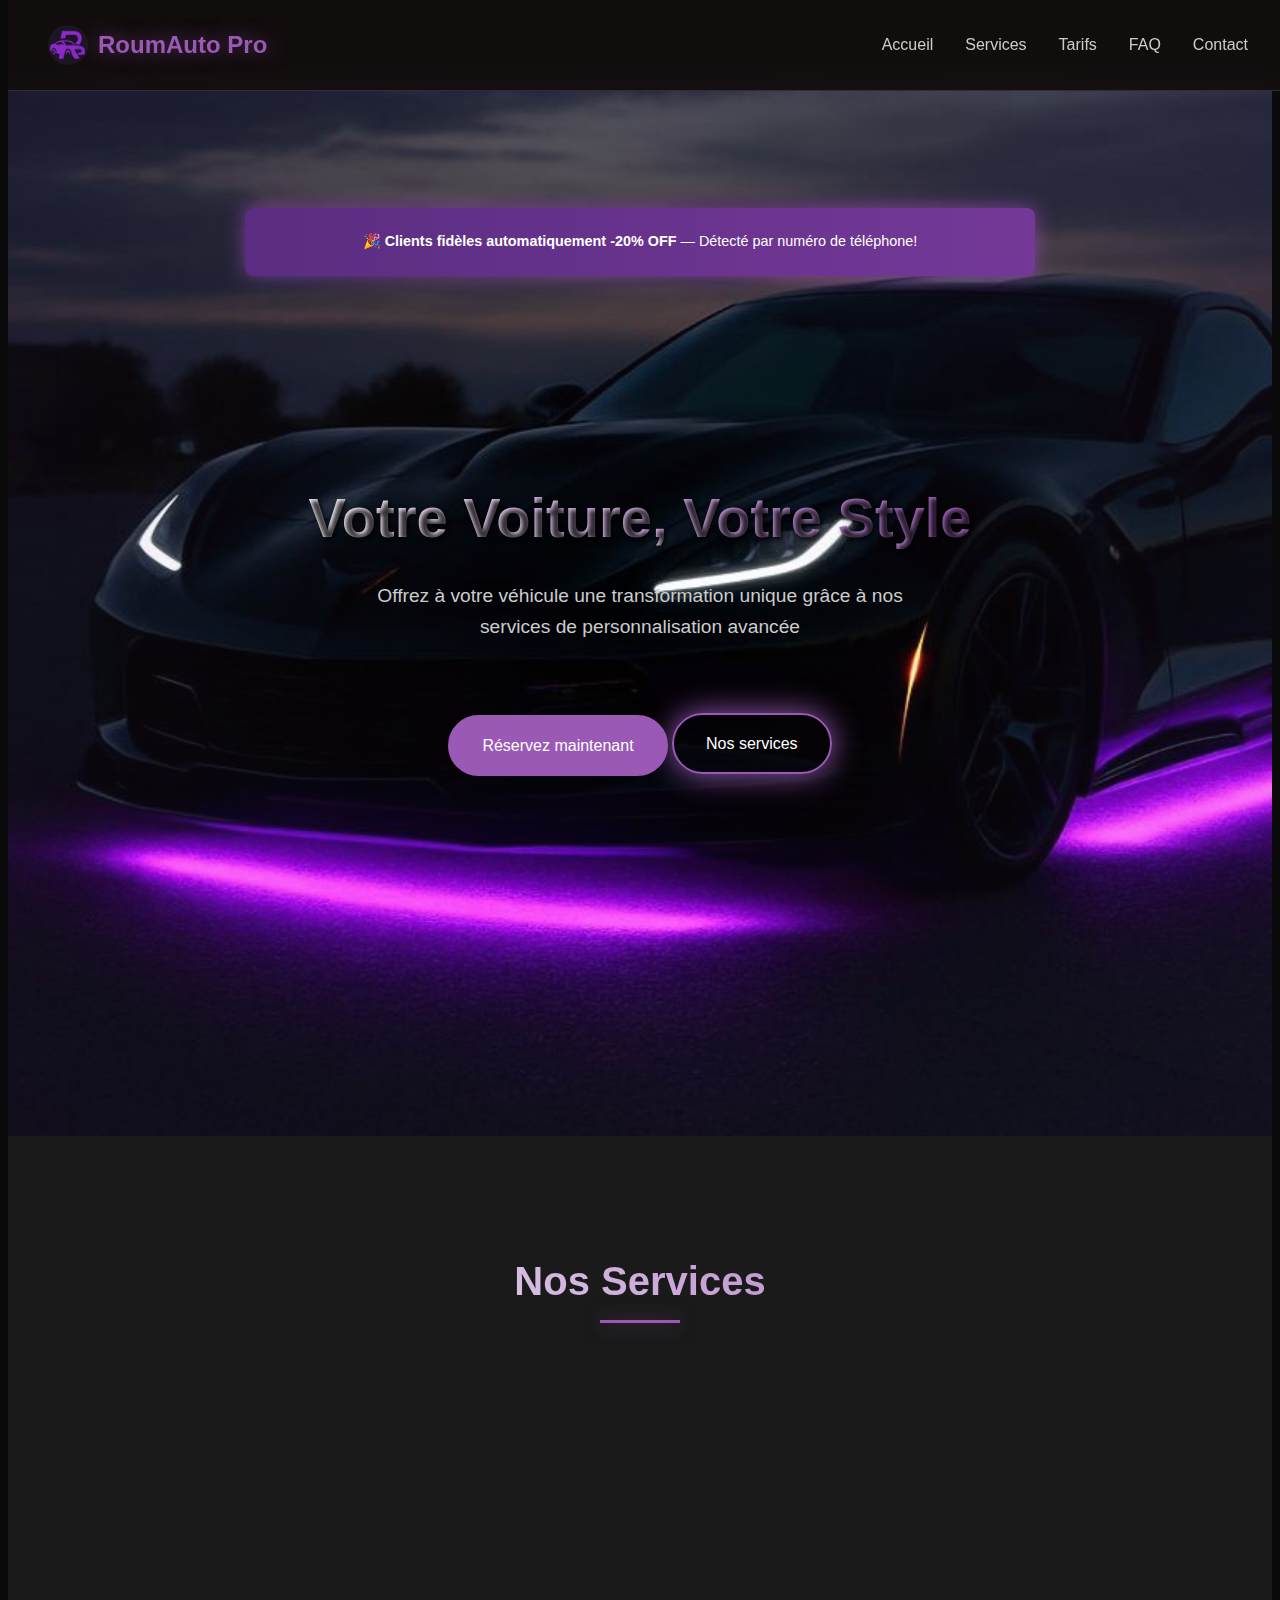
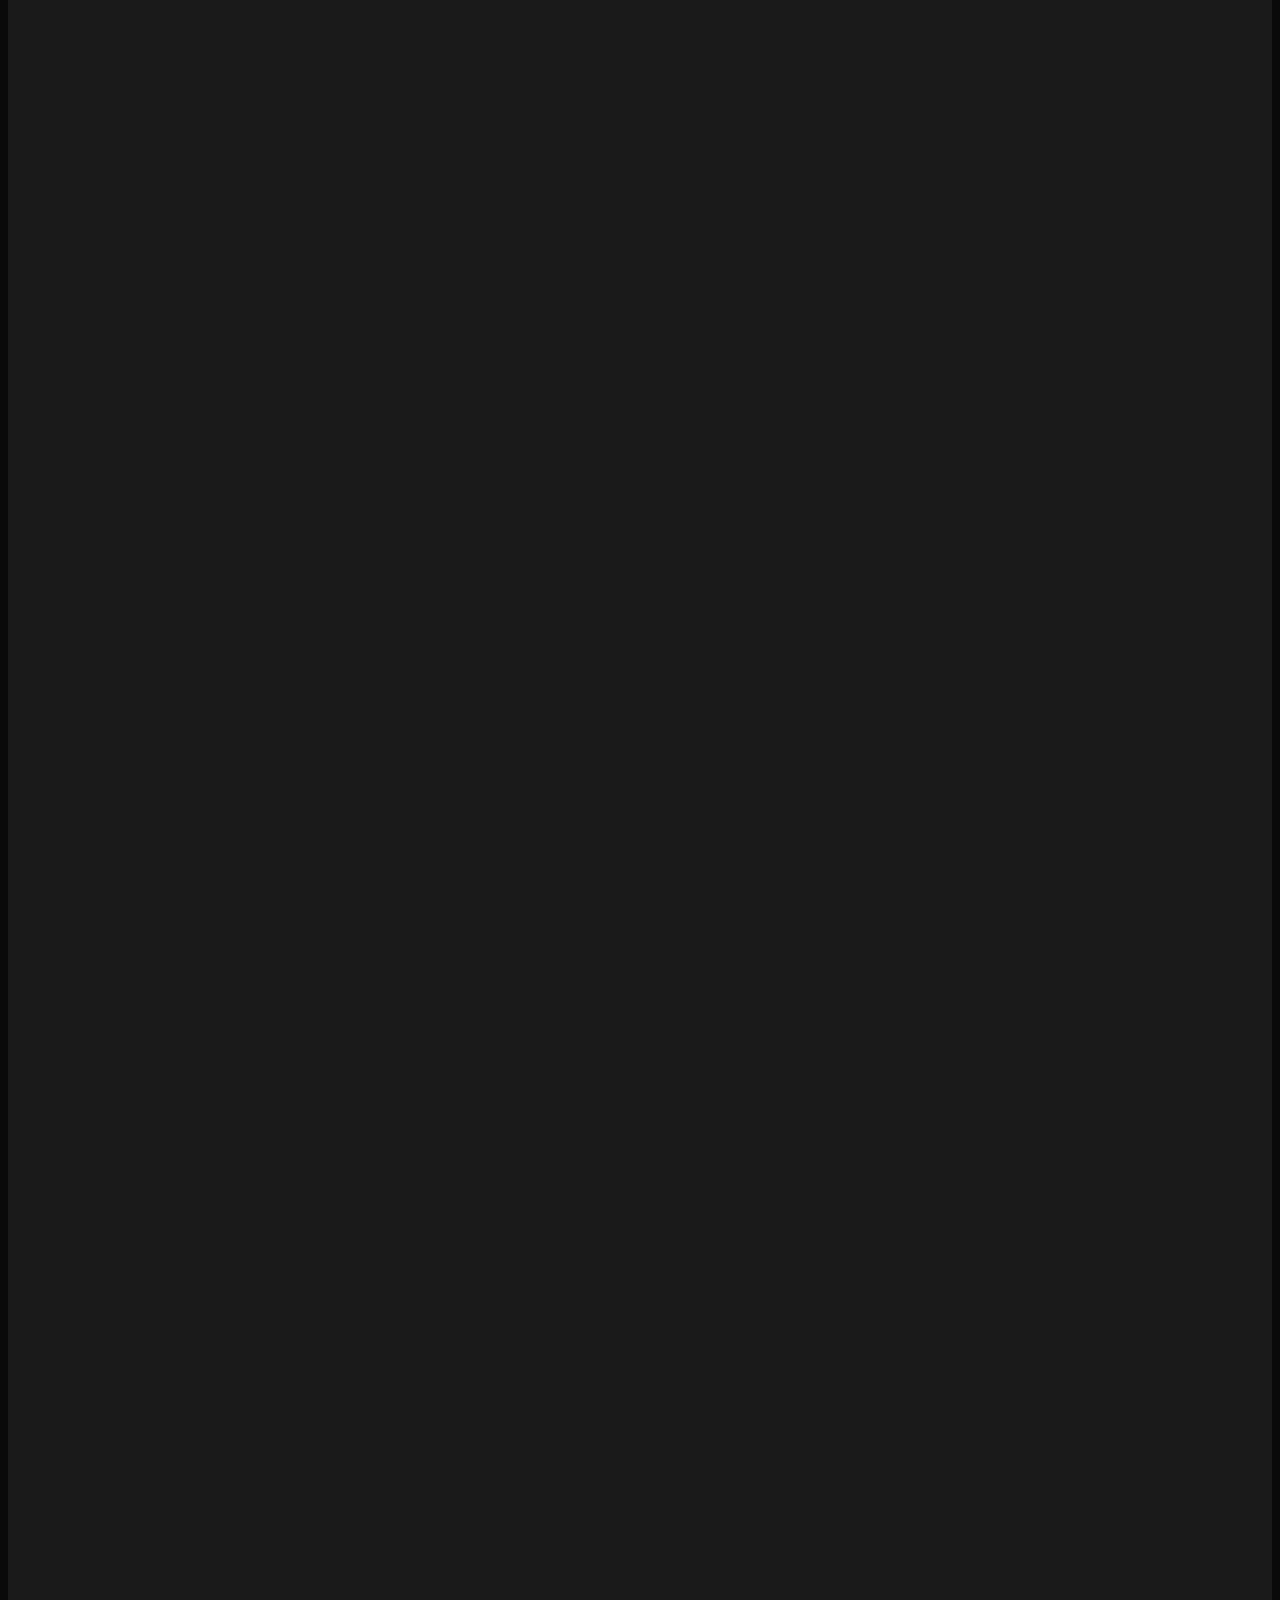
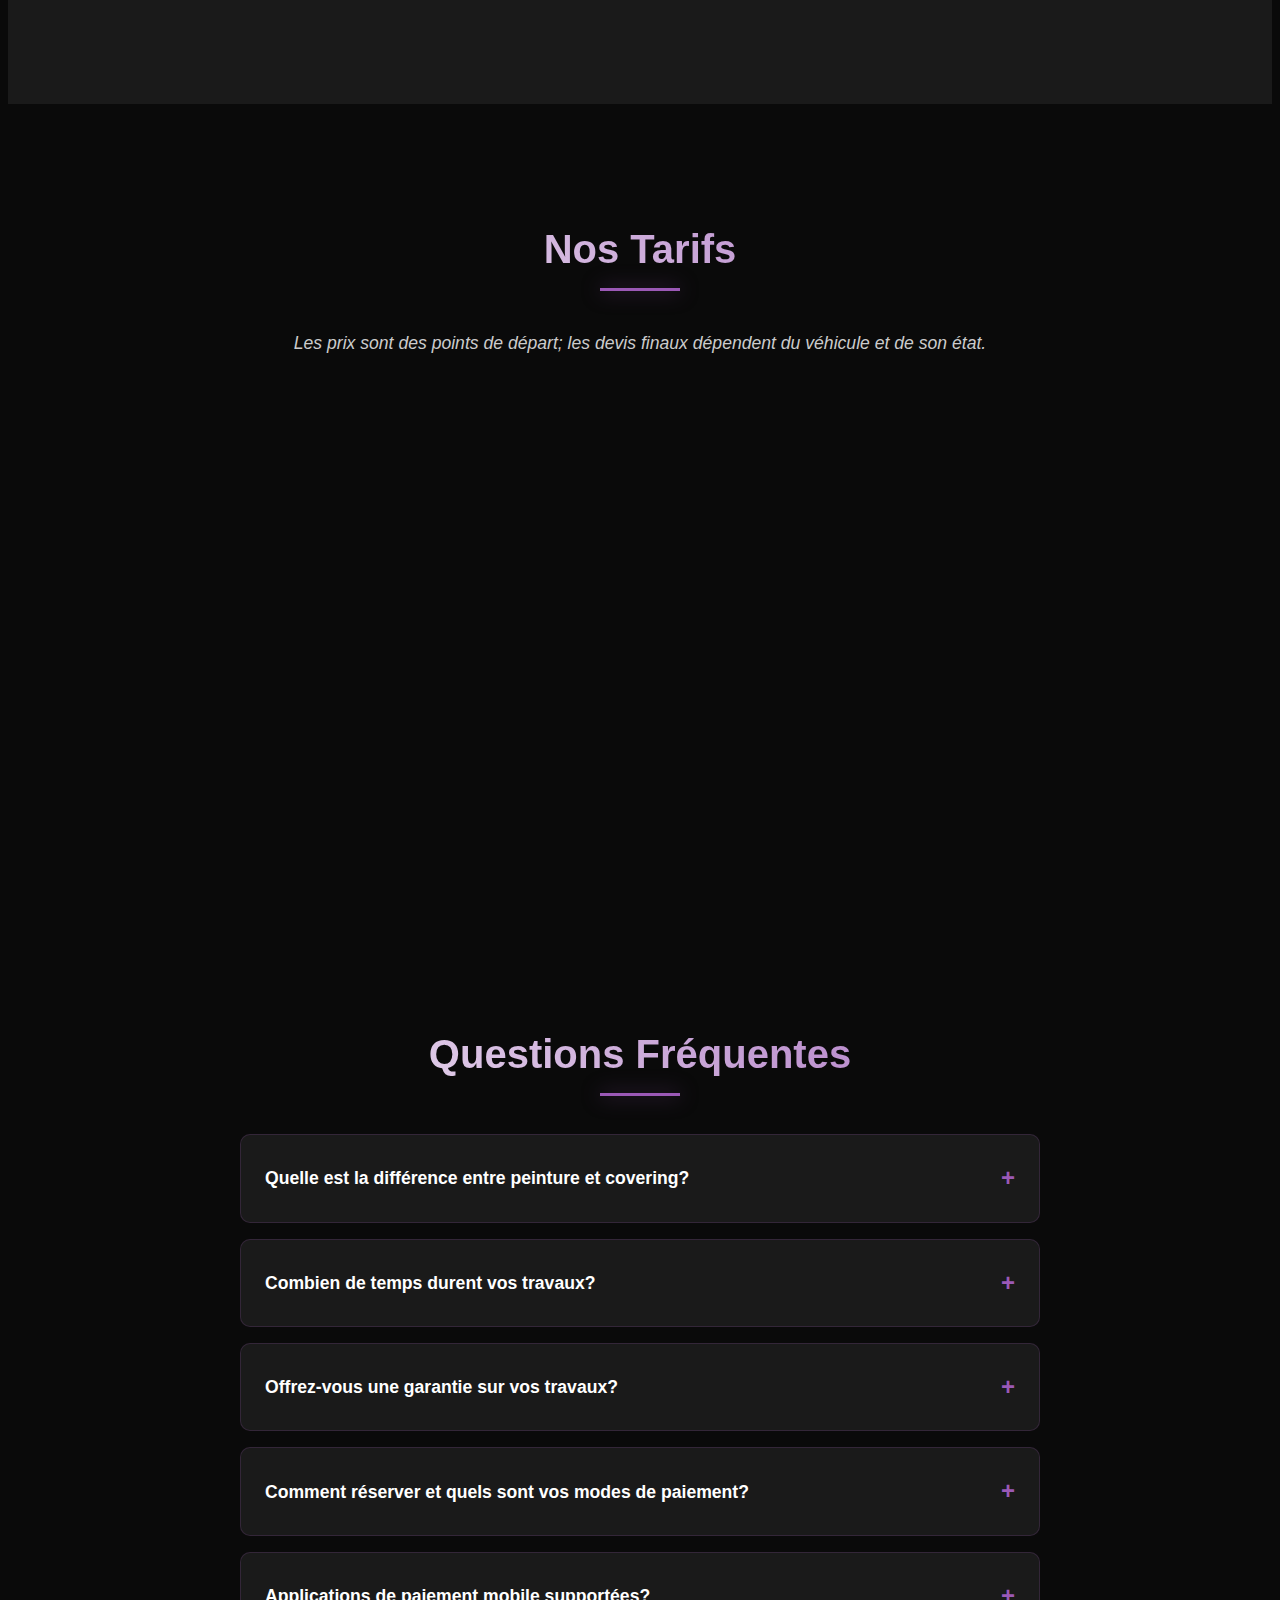
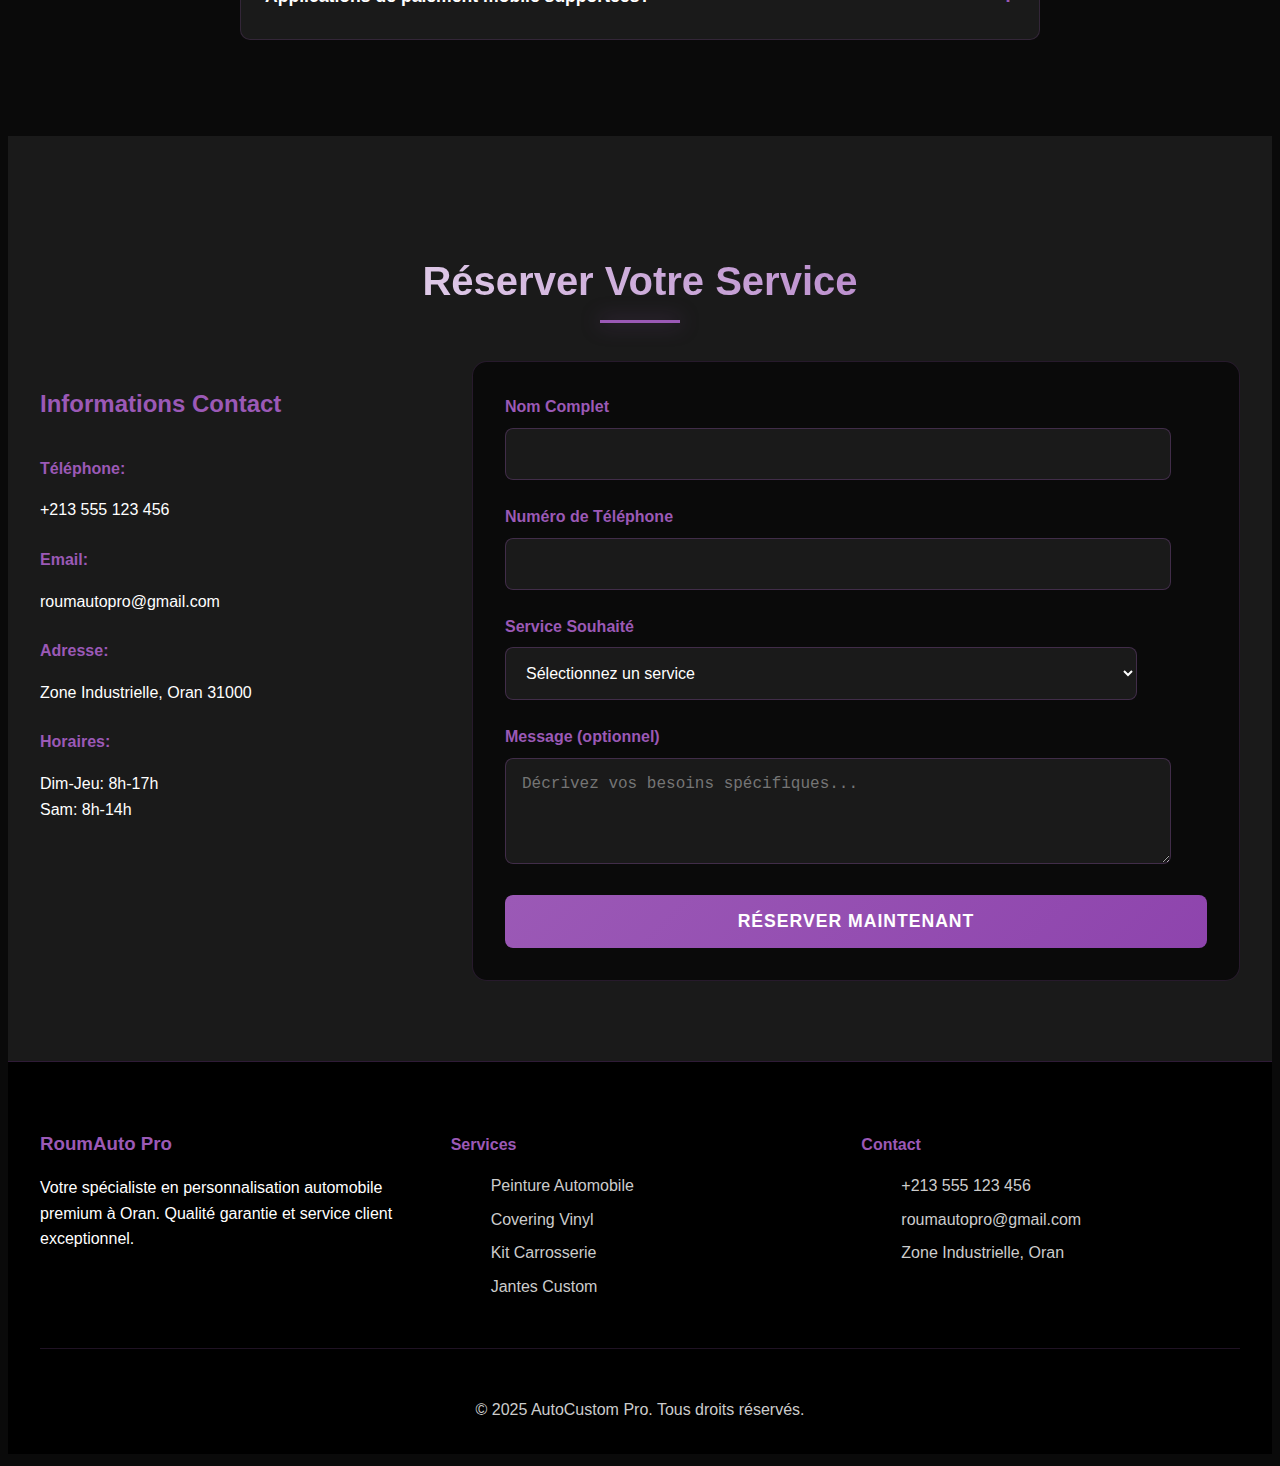
<file: index.html>
<!DOCTYPE html>
<html lang="fr">
<head>
    <meta charset="UTF-8">
    <meta name="viewport" content="width=device-width, initial-scale=1.0">
    <title>RoumAuto Pro</title>
    <link rel="stylesheet" href="style.css">
    <link rel="icon" type="image/png" href="logo.png">
</head>
<body>
    <!-- Navigation -->
    <nav class="navbar">
        <div class="container">
            <div class="nav-brand">
                <img src="logo.png" alt="RoumAuto Logo" class="logo">
    <h2>RoumAuto Pro</h2>
            </div>
            <div class="nav-menu" id="nav-menu">
                <a href="#home" class="nav-link">Accueil</a>
                <a href="#services" class="nav-link">Services</a>
                <a href="#pricing" class="nav-link">Tarifs</a>
                <a href="#faq" class="nav-link">FAQ</a>
                <a href="#contact" class="nav-link">Contact</a>
            </div>
            <div class="nav-toggle" id="nav-toggle">
                <span></span>
                <span></span>
                <span></span>
            </div>
        </div>
    </nav>

    <!-- Discount Banner -->
    <div class="discount-banner">
        <div class="container">
            <p>🎉 <strong>Clients fidèles automatiquement -20% OFF</strong> — Détecté par numéro de téléphone!</p>
        </div>
    </div>

    <!-- Hero Section -->
    <section id="home" class="hero">
        <div class="hero-overlay"></div>
        <div class="hero-content">
            <div class="container">
                <h1 class="hero-title">Votre Voiture, Votre Style</h1>
                <p class="hero-subtitle">Offrez à votre véhicule une transformation unique grâce à nos services de personnalisation avancée</p>
                <a href="#contact" class="btn">Réservez maintenant</a>
            <a href="#services" class="btn btn-secondary">Nos services</a>
            </div>
        </div>
    </section>

    <!-- Services Section -->
    <section id="services" class="services">
        <div class="container">
            <h2 class="section-title">Nos Services</h2>
            <div class="services-grid">
                <div class="service-card">
                    <div class="service-image">
                        <img src="p.jpg" width="370" alt="Peinture Auto" loading="lazy">
                    </div>
                    <div class="service-content">
                        <h3>Peinture Automobile</h3>
                        <p>Peinture complète de votre véhicule avec des finitions premium. Préparation minutieuse, apprêt de qualité et vernis protecteur pour un résultat durable.</p>
                        <span class="service-price">À partir de 120,000 DZD</span>
                    </div>
                </div>

                <div class="service-card">
                    <div class="service-image">
                        <img src="c.jpg" width="370" alt="Covering Vinyl" loading="lazy">
                    </div>
                    <div class="service-content">
                        <h3>Covering Vinyl Complet</h3>
                        <p>Installation de film vinyle haute qualité pour changer la couleur de votre véhicule. Protection de la peinture d'origine avec des finitions mat, brillant ou carbone.</p>
                        <span class="service-price">À partir de 180,000 DZD</span>
                    </div>
                </div>

                <div class="service-card">
                    <div class="service-image">
                        <img src="k.jpg" width="370" alt="Kit Carrosserie" loading="lazy">
                    </div>
                    <div class="service-content">
                        <h3>Installation Kit Carrosserie</h3>
                        <p>Pose de kits carrosserie sport : spoilers, jupes latérales, pare-chocs modifiés. Installation professionnelle et peinture assortie.</p>
                        <span class="service-price">À partir de 90,000 DZD</span>
                    </div>
                </div>

                <div class="service-card">
                    <div class="service-image">
                        <img src="j.jpg" alt="Jantes Custom" loading="lazy">
                    </div>
                    <div class="service-content">
                        <h3>Personnalisation Jantes</h3>
                        <p>Customisation de jantes : peinture, polissage, finitions spéciales. Large gamme de couleurs et d'effets pour un style unique.</p>
                        <span class="service-price">20,000 DZD par roue</span>
                    </div>
                </div>

                <div class="service-card">
                    <div class="service-image">
                        <img src="g.jpg" alt="Vitres Teintées" loading="lazy">
                    </div>
                    <div class="service-content">
                        <h3>Vitres Teintées</h3>
                        <p>Film solaire haute qualité pour vos vitres. Protection UV, intimité et esthétique. Plusieurs niveaux de teinte disponibles.</p>
                        <span class="service-price">À partir de 15,000 DZD</span>
                    </div>
                </div>

                <div class="service-card">
                    <div class="service-image">
                        <img src="car.jpg" alt="Phares Teintés" loading="lazy">
                    </div>
                    <div class="service-content">
                        <h3>Teinte Phares/Feux</h3>
                        <p>Personnalisation de vos phares et feux arrière avec films teintés. Look sportif garanti tout en respectant la réglementation.</p>
                        <span class="service-price">À partir de 10,000 DZD</span>
                    </div>
                </div>

                <div class="service-card">
                    <div class="service-image">
                        <img src="r.jpg" alt="Stickers Graphics" loading="lazy">
                    </div>
                    <div class="service-content">
                        <h3>Stickers & Graphics</h3>
                        <p>Création et pose de stickers personnalisés, bandes sportives, logos. Design unique selon vos envies avec des matériaux durables.</p>
                        <span class="service-price">À partir de 13,000 DZD</span>
                    </div>
                </div>

                <div class="service-card">
                    <div class="service-image">
                        <img src="z.jpg" alt="Coating Céramique" loading="lazy">
                    </div>
                    <div class="service-content">
                        <h3>Coating Céramique</h3>
                        <p>Protection céramique longue durée pour votre carrosserie. Brillance exceptionnelle et protection contre les rayures et UV.</p>
                        <span class="service-price">À partir de 40,000 DZD</span>
                    </div>
                </div>

                <div class="service-card">
                    <div class="service-image">
                        <img src="t.png" alt="Film Protection" loading="lazy">
                    </div>
                    <div class="service-content">
                        <h3>PPF Pare-chocs Avant</h3>
                        <p>Film de protection transparent pour pare-chocs avant. Protection contre les impacts de graviers et rayures du quotidien.</p>
                        <span class="service-price">À partir de 55,000 DZD</span>
                    </div>
                </div>
            </div>
        </div>
    </section>

    <!-- Pricing Section -->
    <section id="pricing" class="pricing">
        <div class="container">
            <h2 class="section-title">Nos Tarifs</h2>
            <p class="pricing-note">Les prix sont des points de départ; les devis finaux dépendent du véhicule et de son état.</p>
            
            <div class="pricing-grid">
                <div class="pricing-card">
                    <h3>Services Carrosserie</h3>
                    <ul class="pricing-list">
                        <li><span>Peinture Automobile</span> <strong>120,000 DZD</strong></li>
                        <li><span>Covering Vinyl Complet</span> <strong>180,000 DZD</strong></li>
                        <li><span>Kit Carrosserie</span> <strong>90,000 DZD</strong></li>
                        <li><span>Coating Céramique</span> <strong>40,000 DZD</strong></li>
                        <li><span>PPF Pare-chocs</span> <strong>55,000 DZD</strong></li>
                    </ul>
                </div>

                <div class="pricing-card featured">
                    <div class="featured-badge">Populaire</div>
                    <h3>Services Esthétiques</h3>
                    <ul class="pricing-list">
                        <li><span>Jantes (par roue)</span> <strong>20,000 DZD</strong></li>
                        <li><span>Vitres Teintées</span> <strong>15,000 DZD</strong></li>
                        <li><span>Phares/Feux Teintés</span> <strong>10,000 DZD</strong></li>
                        <li><span>Stickers & Graphics</span> <strong>13,000 DZD</strong></li>
                    </ul>
                </div>

                <div class="pricing-card">
                    <h3>Avantages Clients</h3>
                    <ul class="pricing-list">
                        <li><span>Nouveaux clients</span> <strong>Prix standard</strong></li>
                        <li><span>Clients fidèles</span> <strong>-20% AUTO</strong></li>
                        <li><span>Garantie travaux</span> <strong>1 an incluse</strong></li>
                        <li><span>Devis gratuit</span> <strong>0 DZD</strong></li>
                    </ul>
                </div>
            </div>
        </div>
    </section>
    <!-- FAQ Section -->
    <section id="faq" class="faq">
        <div class="container">
            <h2 class="section-title">Questions Fréquentes</h2>
            <div class="faq-container">
                <div class="faq-item">
                    <div class="faq-question" tabindex="0">
                        <h3>Quelle est la différence entre peinture et covering?</h3>
                        <span class="faq-icon">+</span>
                    </div>
                    <div class="faq-answer">
                        <p>La peinture est définitive et modifie la couleur originale du véhicule. Le covering vinyl est réversible et protège la peinture d'origine. Le vinyl offre plus d'options de finitions (mat, brillant, carbone, chrome).</p>
                    </div>
                </div>

                <div class="faq-item">
                    <div class="faq-question" tabindex="0">
                        <h3>Combien de temps durent vos travaux?</h3>
                        <span class="faq-icon">+</span>
                    </div>
                    <div class="faq-answer">
                        <p>Vitres teintées: 1 jour, Jantes: 2-3 jours, Covering complet: 3-5 jours, Peinture complète: 7-10 jours, Kit carrosserie: 5-7 jours. Les délais peuvent varier selon la complexité.</p>
                    </div>
                </div>

                <div class="faq-item">
                    <div class="faq-question" tabindex="0">
                        <h3>Offrez-vous une garantie sur vos travaux?</h3>
                        <span class="faq-icon">+</span>
                    </div>
                    <div class="faq-answer">
                        <p>Oui, tous nos travaux sont garantis 1 an contre les défauts de fabrication et d'installation. Le covering vinyl est garanti 3 ans et le coating céramique 2 ans.</p>
                    </div>
                </div>

                <div class="faq-item">
                    <div class="faq-question" tabindex="0">
                        <h3>Comment réserver et quels sont vos modes de paiement?</h3>
                        <span class="faq-icon">+</span>
                    </div>
                    <div class="faq-answer">
                        <p>Réservation via le formulaire ci-dessous ou par téléphone. Paiements acceptés: Baridi Mob, Dahabiya, espèces, virements bancaires. Acompte de 30% requis à la réservation.</p>
                    </div>
                </div>

                <div class="faq-item">
                    <div class="faq-question" tabindex="0">
                        <h3>Applications de paiement mobile supportées?</h3>
                        <span class="faq-icon">+</span>
                    </div>
                    <div class="faq-answer">
                        <p>Nous acceptons Baridi Mob, Dahabiya, et les paiements main à main. Possibilité de connecter directement avec ces apps pour faciliter les transactions. QR codes disponibles en atelier.</p>
                    </div>
                </div>
            </div>
        </div>
    </section>

    <!-- Contact Section -->
    <section id="contact" class="contact">
        <div class="container">
            <h2 class="section-title">Réserver Votre Service</h2>
            <div class="contact-content">
                <div class="contact-info">
                    <h3>Informations Contact</h3>
                    <div class="contact-item">
                        <strong>Téléphone:</strong>
                        <p>+213 555 123 456</p>
                    </div>
                    <div class="contact-item">
                        <strong>Email:</strong>
                        <p>roumautopro@gmail.com</p>
                    </div>
                    <div class="contact-item">
                        <strong>Adresse:</strong>
                        <p>Zone Industrielle, Oran 31000</p>
                    </div>
                    <div class="contact-item">
                        <strong>Horaires:</strong>
                        <p>Dim-Jeu: 8h-17h<br>Sam: 8h-14h</p>
                    </div>
                </div>

                <div class="contact-form-container">
                    <form id="booking-form" class="contact-form">
                        <div class="form-group">
                            <label for="name">Nom Complet</label>
                            <input type="text" id="name" name="name" required>
                        </div>

                        <div class="form-group">
                            <label for="phone">Numéro de Téléphone</label>
                            <input type="tel" id="phone" name="phone" required>
                        </div>

                        <div class="form-group">
                            <label for="service">Service Souhaité</label>
                            <select id="service" name="service" required>
                                <option value="">Sélectionnez un service</option>
                                <option value="peinture">Peinture Automobile - 120,000 DZD</option>
                                <option value="vinyl">Covering Vinyl Complet - 180,000 DZD</option>
                                <option value="bodykit">Kit Carrosserie - 90,000 DZD</option>
                                <option value="rims">Jantes Customization - 20,000 DZD/roue</option>
                                <option value="tint">Vitres Teintées - 15,000 DZD</option>
                                <option value="lights">Phares/Feux Teintés - 10,000 DZD</option>
                                <option value="decals">Stickers & Graphics - 13,000 DZD</option>
                                <option value="ceramic">Coating Céramique - 40,000 DZD</option>
                                <option value="ppf">PPF Pare-chocs - 55,000 DZD</option>
                            </select>
                        </div>

                        <div class="form-group">
                            <label for="message">Message (optionnel)</label>
                            <textarea id="message" name="message" rows="4" placeholder="Décrivez vos besoins spécifiques..."></textarea>
                        </div>

                        <button type="submit" class="submit-button">Réserver Maintenant</button>
                    </form>
                </div>
            </div>
        </div>
    </section>

    <!-- Footer -->
    <footer class="footer">
        <div class="container">
            <div class="footer-content">
                <div class="footer-section">
                    <h3>RoumAuto Pro</h3>
                    <p>Votre spécialiste en personnalisation automobile premium à Oran. Qualité garantie et service client exceptionnel.</p>
                </div>
                
                <div class="footer-section">
                    <h4>Services</h4>
                    <ul>
                        <li>Peinture Automobile</li>
                        <li>Covering Vinyl</li>
                        <li>Kit Carrosserie</li>
                        <li>Jantes Custom</li>
                    </ul>
                </div>
                
                <div class="footer-section">
                    <h4>Contact</h4>
                    <ul>
                        <li>+213 555 123 456</li>
                        <li>roumautopro@gmail.com</li>
                        <li>Zone Industrielle, Oran</li>
                    </ul>
                </div>
            </div>
            
            <div class="footer-bottom">
                <p>&copy; 2025 AutoCustom Pro. Tous droits réservés.</p>
            </div>
        </div>
    </footer>

    <!-- Price Confirmation Modal -->
    <div id="price-modal" class="modal">
        <div class="modal-content">
            <span class="modal-close">&times;</span>
            <h3>Confirmation de Réservation</h3>
            <div id="price-details"></div>
            <div class="modal-buttons">
                <button id="confirm-booking" class="confirm-button">Confirmer la Réservation</button>
                <button id="cancel-booking" class="cancel-button">Annuler</button>
            </div>
        </div>
    </div>

    <!-- Success Modal -->
    <div id="success-modal" class="modal">
        <div class="modal-content success">
            <span class="modal-close">&times;</span>
            <h3>✅ Réservation Confirmée!</h3>
            <p>Votre réservation a été enregistrée avec succès. Nous vous contacterons sous 24h pour confirmer le rendez-vous.</p>
            <button class="ok-button" onclick="closeModal('success-modal')">OK</button>
        </div>
    </div>

    <script src="script.js"></script>
</body>

</html>
</file>
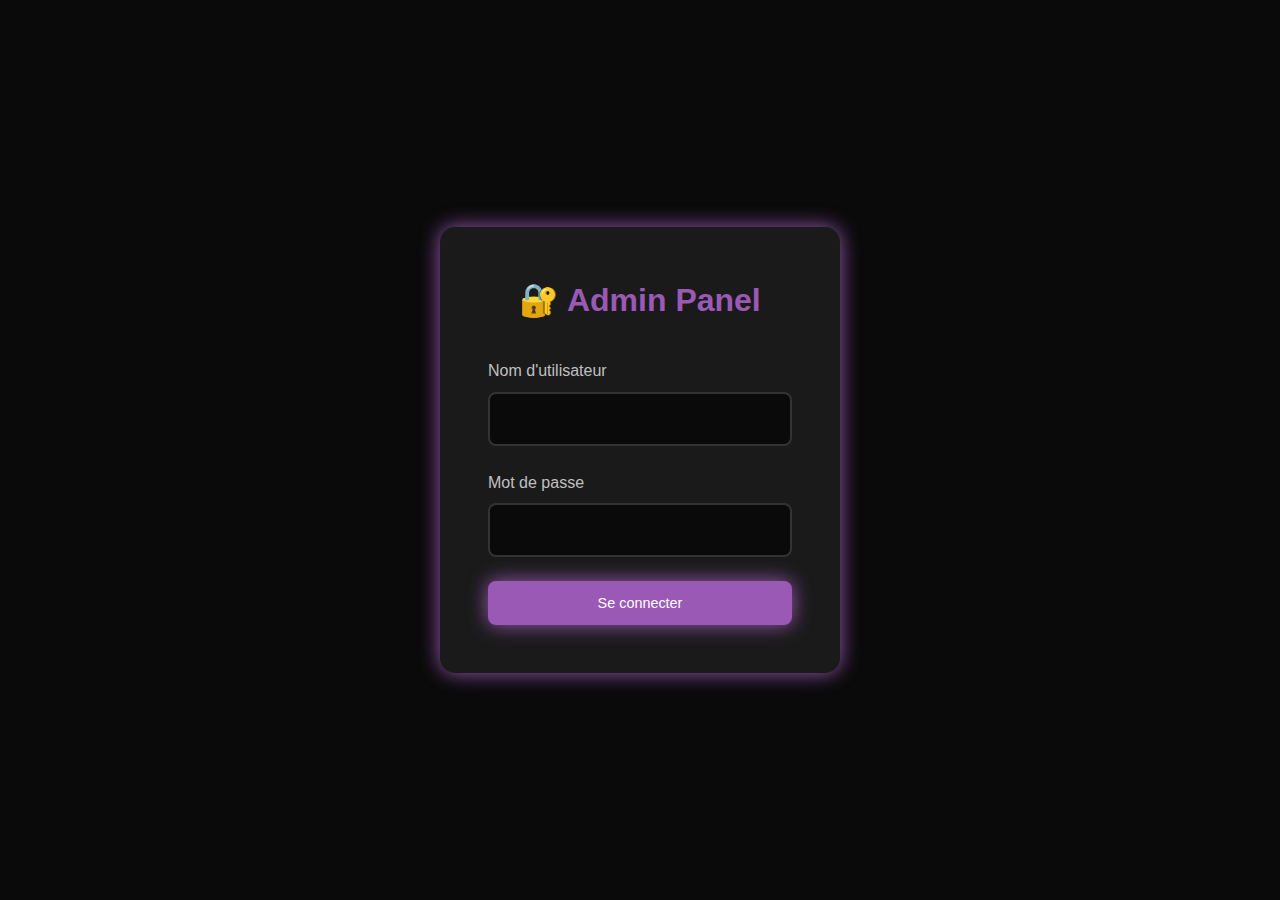
<file: admin.html>
<!DOCTYPE html>
<html lang="fr">
<head>
    <meta charset="UTF-8">
    <meta name="viewport" content="width=device-width, initial-scale=1.0">
    <title>Admin Panel - RoumAuto</title>
    <link rel="stylesheet" href="admin.css">
    <link rel="icon" type="image/png" href="logo.png">
    </head>
<body>
    <!-- Login Section -->
    <div id="loginSection" class="login-container">
        <form class="login-form" id="loginForm">
            <h2>🔐 Admin Panel</h2>
            <div class="form-group">
                <label for="username">Nom d'utilisateur</label>
                <input type="text" id="username" name="username" required>
            </div>
            <div class="form-group">
                <label for="password">Mot de passe</label>
                <input type="password" id="password" name="password" required>
            </div>
            <button type="submit" class="btn" style="width: 100%;">Se connecter</button>
            <div id="loginError"></div>
        </form>
    </div>

    <!-- Dashboard Section -->
    <div id="dashboardSection" class="dashboard">
        <div class="container">
            <!-- Header -->
            <div class="header">
                <div class="logo">RoumAuto Admin</div>
                <div class="user-info">
                    <span>👨‍💼 Admin</span>
                    <button onclick="logout()" class="btn btn-secondary btn-small">Déconnexion</button>
                    <a href="index.html" class="btn btn-small">Retour au site</a>
                </div>
            </div>

            <!-- Statistics -->
            <div class="stats-grid">
                <div class="stat-card">
                    <span class="stat-number" id="totalOrders">0</span>
                    <div class="stat-label">Total Commandes</div>
                </div>
                <div class="stat-card">
                    <span class="stat-number" id="returningCustomers">0</span>
                    <div class="stat-label">Clients Fidèles</div>
                </div>
                <div class="stat-card">
                    <span class="stat-number" id="totalRevenue">0 DZD</span>
                    <div class="stat-label">Chiffre d'Affaires</div>
                </div>
                <div class="stat-card">
                    <span class="stat-number" id="averageOrder">0 DZD</span>
                    <div class="stat-label">Panier Moyen</div>
                </div>
            </div>

            <!-- Commands Management -->
            <div class="commands-section">
                <div class="section-header">
                    <h3 class="section-title">Gestion des Commandes</h3>
                    <button onclick="openAddModal()" class="btn btn-success">➕ Nouvelle Commande</button>
                </div>

                <!-- Search and Filter -->
                <div class="search-filter">
                    <input type="text" id="searchInput" placeholder="🔍 Rechercher par nom, téléphone..." onkeyup="filterOrders()">
                    <select id="serviceFilter" onchange="filterOrders()">
                        <option value="">Tous les services</option>
                        <option value="peinture">Peinture Auto</option>
                        <option value="wrap">Vinyl Wrap</option>
                        <option value="bodykit">Body Kit</option>
                        <option value="jantes">Jantes Custom</option>
                        <option value="vitre">Teinte Vitres</option>
                        <option value="phares">Teinte Phares</option>
                        <option value="decals">Décals & Graphiques</option>
                        <option value="ceramique">Revêtement Céramique</option>
                        <option value="ppf">PPF</option>
                    </select>
                    <select id="discountFilter" onchange="filterOrders()">
                        <option value="">Tous les clients</option>
                        <option value="true">Clients fidèles</option>
                        <option value="false">Nouveaux clients</option>
                    </select>
                </div>

                <div class="table-container">
                    <table id="ordersTable">
                        <thead>
                            <tr>
                                <th>ID</th>
                                <th>Nom</th>
                                <th>Téléphone</th>
                                <th>Service</th>
                                <th>Prix de Base</th>
                                <th>Remise</th>
                                <th>Prix Final</th>
                                <th>Message</th>
                                <th>Date</th>
                                <th>Actions</th>
                            </tr>
                        </thead>
                        <tbody id="ordersTableBody">
                            <!-- Orders will be loaded here -->
                        </tbody>
                    </table>
                    <div id="emptyState" class="empty-state" style="display: none;">
                        <div class="empty-state-icon">📋</div>
                        <h3>Aucune commande trouvée</h3>
                        <p>Les commandes apparaîtront ici une fois soumises.</p>
                    </div>
                </div>
            </div>
        </div>
    </div>

    <!-- Add/Edit Order Modal -->
    <div id="orderModal" class="modal">
        <div class="modal-content">
            <div class="modal-header">
                <h3 id="modalTitle">Nouvelle Commande</h3>
                <button class="close" onclick="closeModal('orderModal')">&times;</button>
            </div>
            <form id="orderForm">
                <input type="hidden" id="editOrderId">
                <div class="form-group">
                    <label for="editName">Nom complet *</label>
                    <input type="text" id="editName" name="name" required>
                </div>
                <div class="form-group">
                    <label for="editPhone">Téléphone *</label>
                    <input type="tel" id="editPhone" name="phone" required>
                </div>
                <div class="form-group">
                    <label for="editService">Service *</label>
                    <select id="editService" name="service" required>
                        <option value="">Choisissez un service</option>
                        <option value="peinture">Peinture Auto</option>
                        <option value="wrap">Vinyl Wrap (complet)</option>
                        <option value="bodykit">Installation Body Kit</option>
                        <option value="jantes">Personnalisation Jantes</option>
                        <option value="vitre">Teinte Vitres</option>
                        <option value="phares">Teinte Phares</option>
                        <option value="decals">Décals & Graphiques</option>
                        <option value="ceramique">Revêtement Céramique</option>
                        <option value="ppf">PPF (pare-chocs avant)</option>
                    </select>
                </div>
                <div class="form-group">
                    <label for="editMessage">Message</label>
                    <textarea id="editMessage" name="message" rows="3"></textarea>
                </div>
                <div style="display: flex; gap: 1rem; justify-content: flex-end;">
                    <button type="button" onclick="closeModal('orderModal')" class="btn btn-secondary">Annuler</button>
                    <button type="submit" class="btn btn-success">Sauvegarder</button>
                </div>
            </form>
        </div>
    </div>

    <!-- Delete Confirmation Modal -->
    <div id="deleteModal" class="modal">
        <div class="modal-content">
            <div class="modal-header">
                <h3>Confirmer la Suppression</h3>
                <button class="close" onclick="closeModal('deleteModal')">&times;</button>
            </div>
            <p>Êtes-vous sûr de vouloir supprimer cette commande ? Cette action est irréversible.</p>
            <div style="display: flex; gap: 1rem; justify-content: flex-end; margin-top: 2rem;">
                <button onclick="closeModal('deleteModal')" class="btn btn-secondary">Annuler</button>
                <button id="confirmDelete" class="btn btn-danger">Supprimer</button>
            </div>
        </div>
    </div>
    <script src="admin.js"></script>
</body>
</html>
</file>
<file: style.css>
:root {
    --primary-color: #9b59b6;
    --secondary-color: #8e44ad;
    --dark-bg: #0a0a0a;
    --card-bg: #1a1a1a;
    --text-light: #ffffff;
    --text-gray: #cccccc;
    --accent-glow: 0 0 20px rgba(155, 89, 182, 0.6);
    --transition: all 0.3s cubic-bezier(0.4, 0, 0.2, 1);
}
html {
    scroll-behavior: smooth;
}

body {
    font-family: 'Arial', sans-serif;
    background-color: var(--dark-bg);
    color: var(--text-light);
    line-height: 1.6;
    overflow-x: hidden;
}
/* Navigation */
.navbar {
    position: fixed;
    top: 0;
    width: 100%;
    background: rgba(19, 14, 14, 0.95);
    backdrop-filter: blur(10px);
    z-index: 1000;
    border-bottom: 1px solid rgba(155, 89, 182, 0.3);
    transition: all 0.3s ease; /* عشان نجهز للأنيميشن */
    height: 90px;             /* ارتفاع أصغر */
}
.navbar .container {
    height: 100%;
    display: flex;
    justify-content: space-between;
    align-items: center;
    padding: 0 20px; /* بس يمين/يسار */
}

.nav-brand {
  display: flex;
  align-items: center;
  gap: 10px; /* space between logo and text */
}

.nav-brand .logo {
  width: 40px;
  height: 40px;
  border-radius: 50%; /* makes it circular */
}
.container {
    max-width: 1200px;
    margin: 0 auto;
    padding: 0 20px;
}
.nav-brand h2 {
    color: var(--primary-color);
    font-size: 1.5rem;
    text-shadow: var(--accent-glow);
}
.nav-menu {
    display: flex;
    list-style: none;
    gap: 2rem;
}
.nav-link {
    color: var(--text-gray);
    text-decoration: none;
    transition: var(--transition);
    position: relative; /* required for ::after */
}

/* Underline animation base */
.nav-link::after {
    content: "";
    position: absolute;
    background: var(--primary-color);  /* underline color */
    width: 100%;
    height: 3px;                       /* thickness */
    left: 0;
    bottom: -5px;
    transform: scaleX(0);              /* hidden initially */
    transform-origin: bottom right;
    transition: transform 0.5s ease;   /* smooth animation */
}

/* Hover/Focus state */
.nav-link:hover,
.nav-link:focus {
    color: var(--primary-color);
    text-shadow: var(--accent-glow);
}

/* Trigger underline animation */
.nav-link:hover::after,
.nav-link:focus::after {
    transform: scaleX(1);              /* show underline */
    transform-origin: bottom left;     /* expands from left */
}
.nav-toggle {
    display: none;
    flex-direction: column;
    cursor: pointer;
}

.discount-banner {
    background: linear-gradient(90deg, #5a2d82, #8e44ad);
    color: var(--text-light);
    text-align: center;
    padding: 0.5rem 1rem;
    font-size: 0.9rem;

    /* يخليه في الوسط */
    margin: 0 auto;
    display: block;
    width: 60%;
    border-radius: 8px;

    /* يبعد عن الأعلى */
    position: relative;
    top: 200px;
    z-index: 999;

    /* بوكس شادو مضيء */
    box-shadow: 0 0 20px rgba(142, 68, 173, 0.8);

    /* أنيميشن التدرج */
    background-size: 200% 200%;
    animation: gradientMove 4s ease infinite;
}

/* حركة الألوان */
@keyframes gradientMove {
    0% {
        background-position: 0% 50%;
        box-shadow: 0 0 15px rgba(142, 68, 173, 0.6);
    }
    50% {
        background-position: 100% 50%;
        box-shadow: 0 0 25px rgb(173, 120, 196);
    }
    100% {
        background-position: 0% 50%;
        box-shadow: 0 0 15px rgba(176, 14, 245, 0.6);
    }
}

 /* Hero Section */
.hero {
    position: relative;
    height: 100vh; /* full height of the browser */
    background: url('bkk.jpg') no-repeat;
    background-size: cover;
    overflow: hidden;
    display: flex;
    align-items: center;  /* vertical centering */
    justify-content: center; /* horizontal centering */
    text-align: center;
}

.hero-content {
    position: relative;
    z-index: 2;
    color: white;
    max-width: 800px; /* optional: limit text width */
}


.hero::before {
    content: '';
    position: absolute;
    top: 0;
    left: 0;
    right: 0;
    bottom: 0;
    background: radial-gradient(ellipse at center, transparent 0%, rgba(155, 89, 182, 0.1) 100%);
}


.hero-title {
    font-size: 3.5rem;
    font-weight: bold;
    margin-bottom: 1rem;
    text-shadow: 2px 2px 4px rgba(0, 0, 0, 0.8);
    background: linear-gradient(45deg, var(--text-light), var(--primary-color));
    background-clip: text;
    -webkit-background-clip: text;
    -webkit-text-fill-color: transparent;
}

.hero-subtitle {
    font-size: 1.2rem;
    margin-bottom: 2rem;
    color: var(--text-gray);
    max-width: 600px;
    margin-left: auto;
    margin-right: auto;
}
/*BUTTON*/
 .btn {
            margin-top: 40px;
            display: inline-block;
            padding: 1rem 2rem;
            background: var(--primary-color);
            color: white;
            text-decoration: none;
            border-radius: 50px;
            transition: var(--transition);
            border: 2px solid var(--primary-color);
            cursor: pointer;
            font-size: 1rem;
            box-shadow: var(--glow);
        }

        .btn:hover,
        .btn:focus {
            background: transparent;
            box-shadow: 0 0 30px var(--primary-color);
            transform: translateY(-2px);
            outline: none;
        }

        .btn-secondary {
             background: transparent;
            box-shadow: 0 0 30px var(--primary-color);
            transform: translateY(-2px);
            outline: none;
        }

        .btn-secondary:hover {
            border-color: var(--primary-color);
            color: var(--primary-color);
            box-shadow: var(--glow);
        }
        /* Section Styles */
section {
    padding: 5rem 0;
}

.section-title {
    font-size: 2.5rem;
    text-align: center;
    margin-bottom: 3rem;
    background: linear-gradient(45deg, var(--text-light), var(--primary-color));
    background-clip: text;
    -webkit-background-clip: text;
    -webkit-text-fill-color: transparent;
    position: relative;
}
.section-title::after {
    content: '';
    position: absolute;
    bottom: -10px;
    left: 50%;
    transform: translateX(-50%);
    width: 80px;
    height: 3px;
    background: var(--primary-color);
    box-shadow: var(--accent-glow);
}
/* Services Section */
.services {
    background: var(--card-bg);
}

.services-grid {
    display: grid;
    grid-template-columns: repeat(auto-fit, minmax(350px, 1fr));
    gap: 2rem;
}
.service-card {
    background: var(--dark-bg);
    border-radius: 15px;
    overflow: hidden;
    transition: var(--transition);
    border: 1px solid rgba(155, 89, 182, 0.2);
    animation: slideUp 0.6s ease-out;
}
.service-card {
    background: var(--dark-bg);
    border-radius: 15px;
    overflow: hidden;
    transition: var(--transition);
    border: 1px solid rgba(155, 89, 182, 0.2);
    animation: slideUp 0.6s ease-out;
}

.service-card:hover {
    transform: translateY(-10px);
    box-shadow: 0 15px 40px rgba(155, 89, 182, 0.3);
    border-color: var(--primary-color);
}

.service-image {
    height: 350px;
    overflow: hidden;
    position: relative;
}

.service-image img {
    width: 100%;
    height: 100%;
    object-fit: cover;
    transition: var(--transition);
}

.service-card:hover .service-image img {
    transform: scale(1.1);
}

.service-content {
    padding: 1.5rem;
}

.service-content h3 {
    color: var(--primary-color);
    margin-bottom: 1rem;
    font-size: 1.3rem;
}

.service-content p {
    color: var(--text-gray);
    margin-bottom: 1rem;
    line-height: 1.6;
}

.service-price {
    display: block;
    font-size: 1.1rem;
    font-weight: bold;
    color: var(--primary-color);
    text-shadow: var(--accent-glow);
}
@keyframes slideUp {
    from {
        opacity: 0;
        transform: translateY(50px);
    }
    to {
        opacity: 1;
        transform: translateY(0);
    }
}
/* Pricing Section */
.pricing {
    background: var(--dark-bg);
}

.pricing-note {
    text-align: center;
    color: var(--text-gray);
    font-style: italic;
    margin-bottom: 3rem;
    font-size: 1.1rem;
}
.pricing-grid {
    display: grid;
    grid-template-columns: repeat(auto-fit, minmax(300px, 1fr));
    gap: 2rem;
}

.pricing-card {
    background: var(--card-bg);
    padding: 2rem;
    border-radius: 15px;
    border: 1px solid rgba(155, 89, 182, 0.2);
    transition: var(--transition);
    position: relative;
}
.pricing-card.featured {
    border-color: var(--primary-color);
    box-shadow: var(--accent-glow);
    transform: scale(1.05);
}

.featured-badge {
    position: absolute;
    top: -15px;
    left: 50%;
    transform: translateX(-50%);
    background: var(--primary-color);
    color: white;
    padding: 0.5rem 1rem;
    border-radius: 20px;
    font-size: 0.9rem;
    font-weight: bold;
}
.pricing-card:hover {
    transform: translateY(-5px);
    box-shadow: 0 10px 30px rgba(155, 89, 182, 0.2);
}

.pricing-card h3 {
    color: var(--primary-color);
    margin-bottom: 1.5rem;
    font-size: 1.4rem;
    text-align: center;
}

.pricing-list {
    list-style: none;
}

.pricing-list li {
    display: flex;
    justify-content: space-between;
    padding: 0.8rem 0;
    border-bottom: 1px solid rgba(155, 89, 182, 0.1);
    color: var(--text-gray);
}

.pricing-list li:last-child {
    border-bottom: none;
}
.pricing-list strong {
    color: var(--primary-color);
    font-weight: bold;
}
/* FAQ Section */
.faq {
    background: var(--dark-bg);
}

.faq-container {
    max-width: 800px;
    margin: 0 auto;
}

.faq-item {
    background: var(--card-bg);
    margin-bottom: 1rem;
    border-radius: 10px;
    border: 1px solid rgba(155, 89, 182, 0.2);
    overflow: hidden;
    transition: var(--transition);
}

.faq-item:hover {
    border-color: var(--primary-color);
}

.faq-question {
    padding: 1.5rem;
    cursor: pointer;
    display: flex;
    justify-content: space-between;
    align-items: center;
    transition: var(--transition);
}

.faq-question:hover,
.faq-question:focus {
    background: rgba(155, 89, 182, 0.1);
    color: var(--primary-color);
    outline: none;
}

.faq-question h3 {
    margin: 0;
    font-size: 1.1rem;
}

.faq-icon {
    font-size: 1.5rem;
    font-weight: bold;
    color: var(--primary-color);
    transition: var(--transition);
}

.faq-item.active .faq-icon {
    transform: rotate(45deg);
}

.faq-answer {
    max-height: 0;
    overflow: hidden;
    transition: max-height 0.3s ease;
    background: rgba(0, 0, 0, 0.3);
}

.faq-item.active .faq-answer {
    max-height: 200px;
}

.faq-answer p {
    padding: 1.5rem;
    margin: 0;
    color: var(--text-gray);
    line-height: 1.6;
}
/* Contact Section */
.contact {
    background: var(--card-bg);
}

.contact-content {
    display: grid;
    grid-template-columns: 1fr 2fr;
    gap: 3rem;
    align-items: start;
}

.contact-info h3 {
    color: var(--primary-color);
    margin-bottom: 2rem;
    font-size: 1.5rem;
}
.contact-item {
    margin-bottom: 1.5rem;
}

.contact-item strong {
    color: var(--primary-color);
    display: block;
    margin-bottom: 0.5rem;
}
.contact-form {
    background: var(--dark-bg);
    padding: 2rem;
    border-radius: 15px;
    border: 1px solid rgba(155, 89, 182, 0.2);
}

.form-group {
    margin-bottom: 1.5rem;
}
.form-group label {
    display: block;
    color: var(--primary-color);
    margin-bottom: 0.5rem;
    font-weight: bold;
}
.form-group input,
.form-group select,
.form-group textarea {
    width: 90%;
    padding: 1rem;
    background: var(--card-bg);
    border: 1px solid rgba(155, 89, 182, 0.3);
    border-radius: 8px;
    color: var(--text-light);
    font-size: 1rem;
    transition: var(--transition);
}
.form-group input:focus,
.form-group select:focus,
.form-group textarea:focus {
    outline: none;
    border-color: var(--primary-color);
    box-shadow: var(--accent-glow);
}

.submit-button {
    width: 100%;
    background: linear-gradient(135deg, var(--primary-color), var(--secondary-color));
    color: white;
    padding: 1rem;
    border: none;
    border-radius: 8px;
    font-size: 1.1rem;
    font-weight: bold;
    cursor: pointer;
    transition: var(--transition);
    text-transform: uppercase;
    letter-spacing: 1px;
}

.submit-button:hover,
.submit-button:focus {
    transform: translateY(-2px);
    box-shadow: var(--accent-glow);
}
/* Footer */
.footer {
    background: #000;
    padding: 3rem 0 1rem;
    border-top: 1px solid rgba(155, 89, 182, 0.3);
}

.footer-content {
    display: grid;
    grid-template-columns: repeat(auto-fit, minmax(250px, 1fr));
    gap: 2rem;
    margin-bottom: 2rem;
}

.footer-section h3,
.footer-section h4 {
    color: var(--primary-color);
    margin-bottom: 1rem;
}

.footer-section ul {
    list-style: none;
}

.footer-section ul li {
    color: var(--text-gray);
    margin-bottom: 0.5rem;
}

.footer-bottom {
    text-align: center;
    padding-top: 2rem;
    border-top: 1px solid rgba(155, 89, 182, 0.2);
    color: var(--text-gray);
}

/* Modal Styles */
.modal {
    display: none;
    position: fixed;
    z-index: 2000;
    left: 0;
    top: 0;
    width: 100%;
    height: 100%;
    background: rgba(0, 0, 0, 0.8);
    backdrop-filter: blur(5px);
}

.modal-content {
    background: var(--card-bg);
    margin: 10% auto;
    padding: 2rem;
    border-radius: 15px;
    width: 90%;
    max-width: 500px;
    border: 1px solid var(--primary-color);
    box-shadow: var(--accent-glow);
    position: relative;
    animation: modalSlideIn 0.3s ease-out;
}

.modal-content.success {
    border-color: #27ae60;
    box-shadow: 0 0 20px rgba(39, 174, 96, 0.6);
}

@keyframes modalSlideIn {
    from {
        opacity: 0;
        transform: translateY(-50px) scale(0.9);
    }
    to {
        opacity: 1;
        transform: translateY(0) scale(1);
    }
}

.modal-close {
    position: absolute;
    top: 15px;
    right: 20px;
    font-size: 2rem;
    font-weight: bold;
    color: var(--text-gray);
    cursor: pointer;
    transition: var(--transition);
}

.modal-close:hover {
    color: var(--primary-color);
}

.modal-content h3 {
    color: var(--primary-color);
    margin-bottom: 1rem;
    text-align: center;
}

.modal-content.success h3 {
    color: #27ae60;
}

#price-details {
    background: var(--dark-bg);
    padding: 1.5rem;
    border-radius: 10px;
    margin: 1rem 0;
    border: 1px solid rgba(155, 89, 182, 0.2);
}

.price-item {
    display: flex;
    justify-content: space-between;
    margin-bottom: 0.8rem;
    padding: 0.5rem 0;
    border-bottom: 1px solid rgba(155, 89, 182, 0.1);
}

.price-item:last-child {
    border-bottom: 2px solid var(--primary-color);
    font-weight: bold;
    font-size: 1.1rem;
    color: var(--primary-color);
}

.discount-animation {
    animation: discountPulse 1s ease-in-out;
    color: #27ae60 !important;
}

@keyframes discountPulse {
    0%, 100% { transform: scale(1); }
    50% { transform: scale(1.05); }
}

.modal-buttons {
    display: flex;
    gap: 1rem;
    margin-top: 1.5rem;
}

.confirm-button,
.cancel-button,
.ok-button {
    flex: 1;
    padding: 1rem;
    border: none;
    border-radius: 8px;
    font-weight: bold;
    cursor: pointer;
    transition: var(--transition);
    text-transform: uppercase;
}

.confirm-button,
.ok-button {
    background: var(--primary-color);
    color: white;
}

.cancel-button {
    background: transparent;
    color: var(--text-gray);
    border: 1px solid var(--text-gray);
}

.confirm-button:hover,
.ok-button:hover {
    background: var(--secondary-color);
    box-shadow: var(--accent-glow);
}

.cancel-button:hover {
    background: var(--text-gray);
    color: var(--dark-bg);
}

/* Responsive Design */
@media (max-width: 768px) {
    .nav-menu {
        position: fixed;
        left: -100%;
        top: 70px;
        flex-direction: column;
        background: var(--dark-bg);
        width: 100%;
        text-align: center;
        transition: var(--transition);
        padding: 2rem 0;
        border-top: 1px solid var(--primary-color);
    }

    .nav-menu.active {
        left: 0;
    }

    .nav-toggle {
        display: flex;
    }

    .hero-title {
        font-size: 2.5rem;
    }

    .hero-subtitle {
        font-size: 1rem;
    }

    .section-title {
        font-size: 2rem;
    }

    .services-grid,
    .pricing-grid,
    .gallery-grid {
        grid-template-columns: 1fr;
    }

    .contact-content {
        grid-template-columns: 1fr;
        gap: 2rem;
    }

    .modal-content {
        margin: 20% auto;
        width: 95%;
        padding: 1.5rem;
    }

    .modal-buttons {
        flex-direction: column;
    }

    .footer-content {
        grid-template-columns: 1fr;
        text-align: center;
    }

    .discount-banner {
        font-size: 0.9rem;
        padding: 0.8rem 0;
    }
}

@media (max-width: 480px) {
    .container {
        padding: 0 15px;
    }

    .hero-title {
        font-size: 2rem;
    }

    .hero-subtitle {
        font-size: 0.9rem;
    }

    .services-grid {
        grid-template-columns: 1fr;
        gap: 1rem;
    }

    .service-card {
        margin: 0 10px;
    }

    .section-title {
        font-size: 1.8rem;
    }

    .contact-form,
    .modal-content {
        padding: 1rem;
    }
}

/* Loading Animation */
.loading {
    display: inline-block;
    width: 20px;
    height: 20px;
    border: 3px solid rgba(155, 89, 182, 0.3);
    border-radius: 50%;
    border-top-color: var(--primary-color);
    animation: spin 1s ease-in-out infinite;
}

@keyframes spin {
    to { transform: rotate(360deg); }
}

/* Focus Styles for Accessibility */
*:focus {
    outline: 2px solid var(--primary-color);
    outline-offset: 2px;
}

button:focus,
input:focus,
select:focus,
textarea:focus {
    outline: none;
    box-shadow: 0 0 0 3px rgba(155, 89, 182, 0.5);
}

/* Smooth Animations */
@media (prefers-reduced-motion: reduce) {
    * {
        animation-duration: 0.01ms !important;
        animation-iteration-count: 1 !important;
        transition-duration: 0.01ms !important;
    }
}
</file>
<file: admin.css>
:root {
            --primary-color: #9b59b6;
            --bg-color: #0a0a0a;
            --dark-gray: #1a1a1a;
            --text-color: #ffffff;
            --silver: #c0c0c0;
            --success: #2ecc71;
            --warning: #f39c12;
            --danger: #e74c3c;
            --glow: 0 0 20px var(--primary-color);
            --transition: all 0.3s cubic-bezier(0.4, 0, 0.2, 1);
        }

        * {
            margin: 0;
            padding: 0;
            box-sizing: border-box;
        }

        body {
            font-family: 'Arial', sans-serif;
            background-color: var(--bg-color);
            color: var(--text-color);
            line-height: 1.6;
            min-height: 100vh;
        }

        .container {
            max-width: 1400px;
            margin: 0 auto;
            padding: 2rem;
        }

        .header {
            display: flex;
            justify-content: space-between;
            align-items: center;
            margin-bottom: 2rem;
            padding-bottom: 1rem;
            border-bottom: 2px solid var(--primary-color);
        }

        .logo {
            font-size: 2rem;
            font-weight: bold;
            color: var(--primary-color);
            text-shadow: var(--glow);
        }

        .user-info {
            display: flex;
            align-items: center;
            gap: 1rem;
        }

        .btn {
            display: inline-block;
            padding: 0.75rem 1.5rem;
            background: var(--primary-color);
            color: white;
            text-decoration: none;
            border: 2px solid var(--primary-color);
            border-radius: 8px;
            cursor: pointer;
            transition: var(--transition);
            font-size: 0.9rem;
            box-shadow: var(--glow);
        }

        .btn:hover {
            background: transparent;
            box-shadow: 0 0 30px var(--primary-color);
        }

        .btn-small {
            padding: 0.5rem 1rem;
            font-size: 0.8rem;
        }

        .btn-danger {
            background: var(--danger);
            border-color: var(--danger);
        }

        .btn-danger:hover {
            background: transparent;
            box-shadow: 0 0 20px var(--danger);
        }

        .btn-success {
            background: var(--success);
            border-color: var(--success);
        }

        .btn-success:hover {
            background: transparent;
            box-shadow: 0 0 20px var(--success);
        }

        .btn-secondary {
            background: var(--silver);
            border-color: var(--silver);
            color: var(--bg-color);
        }

        .btn-secondary:hover {
            background: transparent;
            color: var(--silver);
        }

        .login-container {
            display: flex;
            justify-content: center;
            align-items: center;
            min-height: 100vh;
        }

        .login-form {
            background: var(--dark-gray);
            padding: 3rem;
            border-radius: 15px;
            box-shadow: var(--glow);
            width: 100%;
            max-width: 400px;
            text-align: center;
        }

        .login-form h2 {
            color: var(--primary-color);
            margin-bottom: 2rem;
            font-size: 2rem;
        }

        .form-group {
            margin-bottom: 1.5rem;
            text-align: left;
        }

        .form-group label {
            display: block;
            margin-bottom: 0.5rem;
            color: var(--silver);
        }

        .form-group input,
        .form-group select,
        .form-group textarea {
            width: 100%;
            padding: 1rem;
            background: var(--bg-color);
            border: 2px solid #333;
            border-radius: 8px;
            color: var(--text-color);
            font-size: 1rem;
            transition: var(--transition);
        }

        .form-group input:focus,
        .form-group select:focus,
        .form-group textarea:focus {
            outline: none;
            border-color: var(--primary-color);
            box-shadow: var(--glow);
        }

        .dashboard {
            display: none;
        }

        .dashboard.active {
            display: block;
        }

        .stats-grid {
            display: grid;
            grid-template-columns: repeat(auto-fit, minmax(200px, 1fr));
            gap: 1.5rem;
            margin-bottom: 3rem;
        }

        .stat-card {
            background: var(--dark-gray);
            padding: 2rem;
            border-radius: 15px;
            text-align: center;
            border: 2px solid transparent;
            transition: var(--transition);
        }

        .stat-card:hover {
            border-color: var(--primary-color);
            box-shadow: var(--glow);
        }

        .stat-number {
            font-size: 3rem;
            font-weight: bold;
            color: var(--primary-color);
            display: block;
        }

        .stat-label {
            color: var(--silver);
            margin-top: 0.5rem;
        }

        .commands-section {
            background: var(--dark-gray);
            border-radius: 15px;
            padding: 2rem;
            margin-top: 2rem;
        }

        .section-header {
            display: flex;
            justify-content: space-between;
            align-items: center;
            margin-bottom: 2rem;
        }

        .section-title {
            font-size: 1.8rem;
            color: var(--primary-color);
        }

        .table-container {
            overflow-x: auto;
        }

        table {
            width: 100%;
            border-collapse: collapse;
            margin-top: 1rem;
        }

        th, td {
            padding: 1rem;
            text-align: left;
            border-bottom: 1px solid #333;
        }

        th {
            background: var(--bg-color);
            color: var(--primary-color);
            font-weight: bold;
            position: sticky;
            top: 0;
        }

        tr:hover {
            background: rgba(155, 89, 182, 0.1);
        }

        .discount-badge {
            background: var(--primary-color);
            color: white;
            padding: 0.2rem 0.6rem;
            border-radius: 15px;
            font-size: 0.8rem;
        }

        .status-badge {
            padding: 0.3rem 0.8rem;
            border-radius: 15px;
            font-size: 0.8rem;
            font-weight: bold;
        }

        .status-pending {
            background: rgba(243, 156, 18, 0.2);
            color: var(--warning);
        }

        .status-completed {
            background: rgba(46, 204, 113, 0.2);
            color: var(--success);
        }

        .action-buttons {
            display: flex;
            gap: 0.5rem;
            flex-wrap: wrap;
        }

        .modal {
            display: none;
            position: fixed;
            top: 0;
            left: 0;
            width: 100%;
            height: 100%;
            background: rgba(0,0,0,0.9);
            z-index: 2000;
            animation: fadeIn 0.3s ease;
        }

        .modal-content {
            position: absolute;
            top: 50%;
            left: 50%;
            transform: translate(-50%, -50%);
            background: var(--dark-gray);
            padding: 2rem;
            border-radius: 15px;
            max-width: 600px;
            width: 90%;
            max-height: 90vh;
            overflow-y: auto;
            box-shadow: var(--glow);
        }

        .modal-header {
            display: flex;
            justify-content: space-between;
            align-items: center;
            margin-bottom: 2rem;
            padding-bottom: 1rem;
            border-bottom: 2px solid var(--primary-color);
        }

        .close {
            background: none;
            border: none;
            color: var(--silver);
            font-size: 2rem;
            cursor: pointer;
            transition: var(--transition);
        }

        .close:hover {
            color: var(--primary-color);
        }

        .message {
            padding: 1rem;
            border-radius: 8px;
            margin: 1rem 0;
            text-align: center;
        }

        .message.success {
            background: rgba(46, 204, 113, 0.2);
            border: 1px solid var(--success);
            color: var(--success);
        }

        .message.error {
            background: rgba(231, 76, 60, 0.2);
            border: 1px solid var(--danger);
            color: var(--danger);
        }

        .empty-state {
            text-align: center;
            padding: 3rem;
            color: var(--silver);
        }

        .empty-state-icon {
            font-size: 4rem;
            margin-bottom: 1rem;
            opacity: 0.5;
        }

        @keyframes fadeIn {
            from { opacity: 0; }
            to { opacity: 1; }
        }

        @media (max-width: 768px) {
            .container {
                padding: 1rem;
            }

            .header {
                flex-direction: column;
                gap: 1rem;
                text-align: center;
            }

            .stats-grid {
                grid-template-columns: repeat(auto-fit, minmax(150px, 1fr));
                gap: 1rem;
            }

            .section-header {
                flex-direction: column;
                gap: 1rem;
                align-items: stretch;
            }

            .action-buttons {
                justify-content: center;
            }

            table {
                font-size: 0.9rem;
            }

            th, td {
                padding: 0.5rem;
            }
        }

        .search-filter {
           display: flex;
    flex-wrap: wrap;       /* allow inputs to go to next line on small screens */
    gap: 1rem;
    margin-bottom: 1rem;
    padding: 1rem;
    background: #1e1e1e;   /* dark background */
    border-radius: 12px;   /* rounded corners */
    box-shadow: 0 4px 12px rgba(0,0,0,0.3);
        }
         
        .search-filter input,
        .search-filter select {
            flex: 1;
    min-width: 200px;
    padding: 10px 15px;
    font-size: 1rem;
    color: #fff;
    background: #2a2a2a;
    border: 1px solid #444;
    border-radius: 8px;
    outline: none;
    transition: all 0.3s ease;
        }
   
        .highlighted-row {
            background: rgba(155, 89, 182, 0.2) !important;
            border-left: 4px solid var(--primary-color);
        }
</file>
